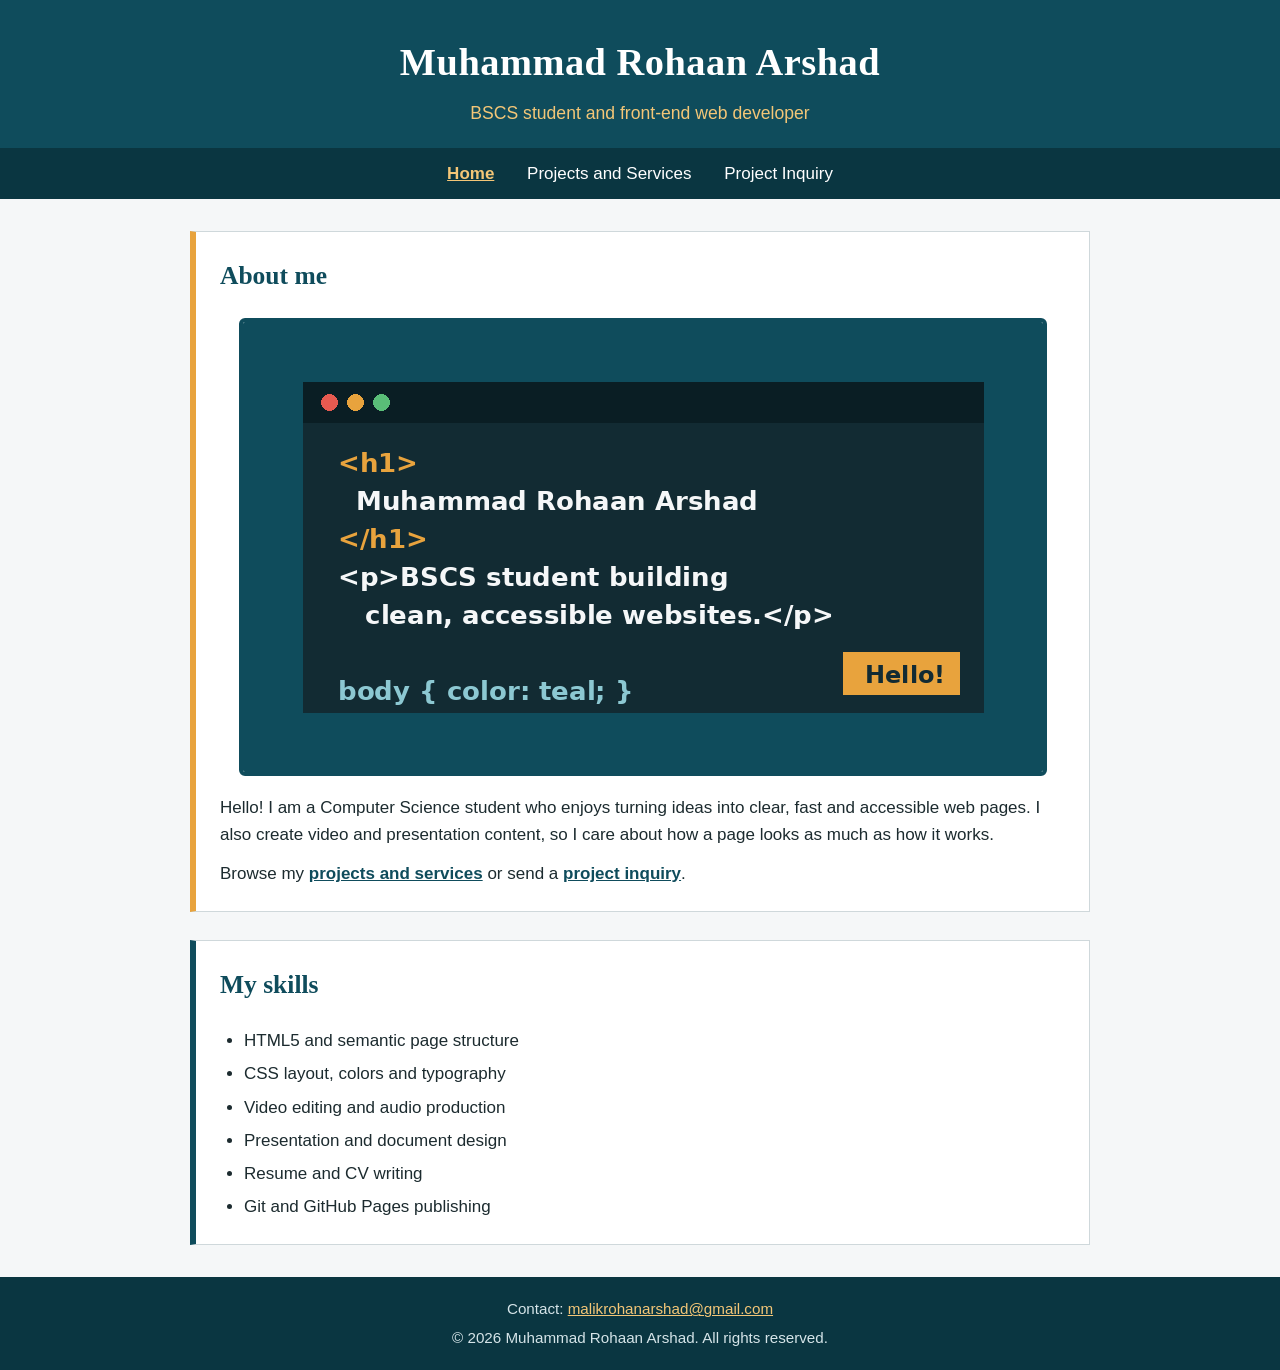
<file: portfolio-website/index.html>
<!DOCTYPE html>
<html lang="en">
<head>
  <meta charset="utf-8">
  <meta name="viewport" content="width=device-width, initial-scale=1">
  <title>Home | Muhammad Rohaan Arshad Portfolio</title>
</head>
<body style="margin:0; font-family:'Segoe UI', Arial, sans-serif; font-size:17px; line-height:1.6; color:#1c2b2f; background-color:#f5f7f8;">

  <header style="background-color:#0f4c5c; color:#ffffff; padding:32px 24px 20px; text-align:center;">
    <h1 style="margin:0; font-family:Georgia, 'Times New Roman', serif; font-size:2.4rem; letter-spacing:0.5px;">Muhammad Rohaan Arshad</h1>
    <p style="margin:6px 0 0; color:#f3c677; font-size:1.1rem;">BSCS student and front-end web developer</p>
  </header>

  <nav style="background-color:#0a3641; padding:12px 24px; text-align:center;">
    <a href="index.html" style="color:#f3c677; font-weight:bold; text-decoration:underline; margin:0 14px;">Home</a>
    <a href="information.html" style="color:#ffffff; text-decoration:none; margin:0 14px;">Projects and Services</a>
    <a href="registration.html" style="color:#ffffff; text-decoration:none; margin:0 14px;">Project Inquiry</a>
  </nav>

  <main style="max-width:900px; margin:0 auto; padding:32px 24px;">

    <section style="background-color:#ffffff; border:1px solid #cfd8db; border-left:6px solid #e8a33d; padding:24px; margin-bottom:28px;">
      <h2 style="margin-top:0; font-family:Georgia, 'Times New Roman', serif; color:#0f4c5c;">About me</h2>
      <img src="images/hero.png" alt="Illustration of a code editor window showing an HTML heading with the name Muhammad Rohaan Arshad and a Hello button" width="800" height="450" style="display:block; max-width:100%; height:auto; border:4px solid #0f4c5c; border-radius:6px; margin:0 auto 18px;">
      <p style="margin:0 0 12px;">Hello! I am a Computer Science student who enjoys turning ideas into clear, fast and accessible web pages. I also create video and presentation content, so I care about how a page looks as much as how it works.</p>
      <p style="margin:0;">Browse my <a href="information.html" style="color:#0f4c5c; font-weight:bold;">projects and services</a> or send a <a href="registration.html" style="color:#0f4c5c; font-weight:bold;">project inquiry</a>.</p>
    </section>

    <section style="background-color:#ffffff; border:1px solid #cfd8db; border-left:6px solid #0f4c5c; padding:24px;">
      <h2 style="margin-top:0; font-family:Georgia, 'Times New Roman', serif; color:#0f4c5c;">My skills</h2>
      <ul style="margin:0; padding-left:24px;">
        <li style="margin-bottom:6px;">HTML5 and semantic page structure</li>
        <li style="margin-bottom:6px;">CSS layout, colors and typography</li>
        <li style="margin-bottom:6px;">Video editing and audio production</li>
        <li style="margin-bottom:6px;">Presentation and document design</li>
        <li style="margin-bottom:6px;">Resume and CV writing</li>
        <li>Git and GitHub Pages publishing</li>
      </ul>
    </section>
  </main>

  <footer style="background-color:#0a3641; color:#d5e4e8; text-align:center; padding:20px 24px; font-size:0.95rem;">
    <p style="margin:0 0 4px;">Contact: <a href="mailto:rohaan.dev@example.com" style="color:#f3c677;">malikrohanarshad@gmail.com</a></p>
    <p style="margin:0;">&copy; 2026 Muhammad Rohaan Arshad. All rights reserved.</p>
  </footer>

</body>
</html>
</file>
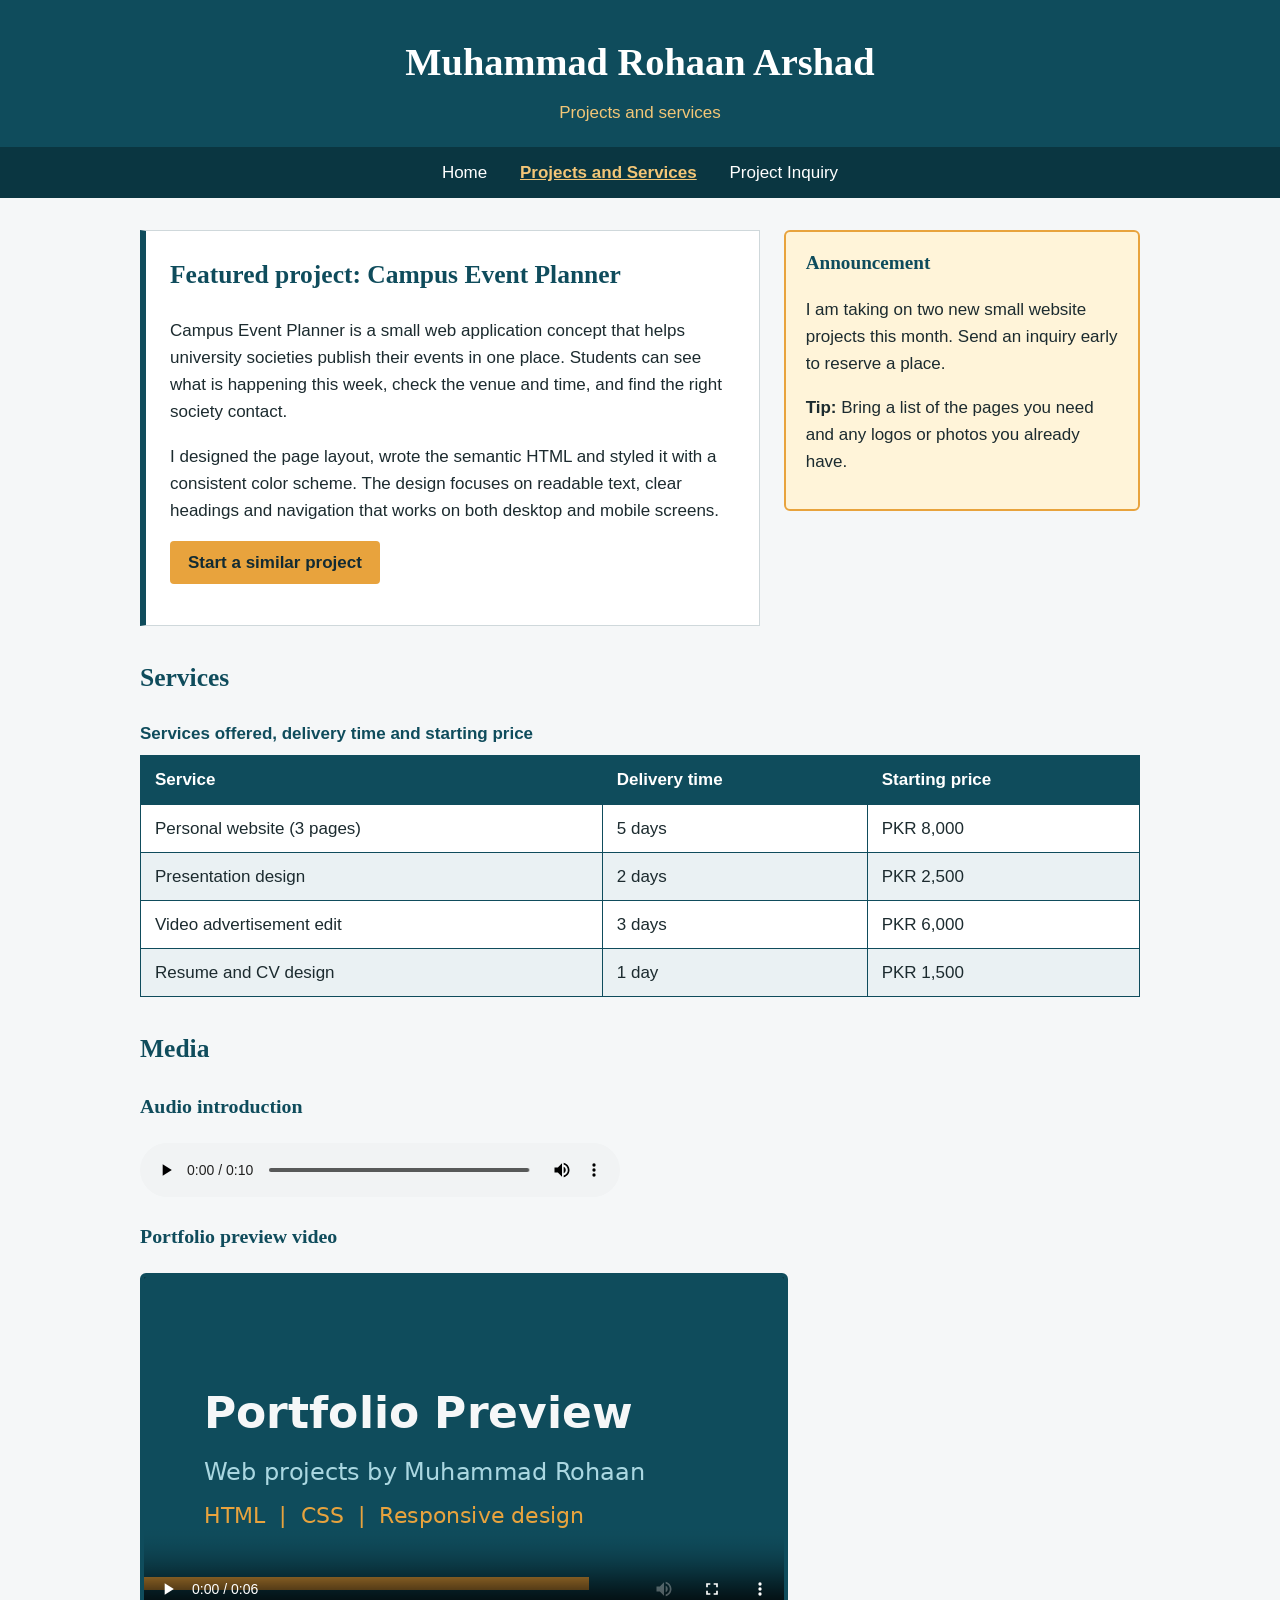
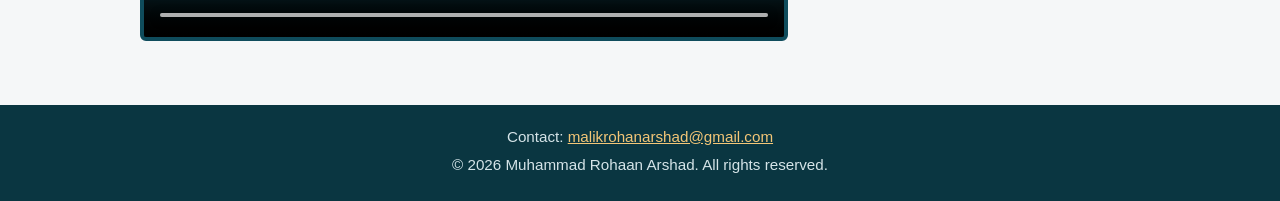
<file: portfolio-website/information.html>
<!DOCTYPE html>
<html lang="en">
<head>
  <meta charset="utf-8">
  <meta name="viewport" content="width=device-width, initial-scale=1">
  <title>Projects and Services | Muhammad Rohaan Arshad Portfolio</title>
  <style>
    body {
      margin: 0;
      font-family: "Segoe UI", Arial, sans-serif;
      font-size: 17px;
      line-height: 1.6;
      color: #1c2b2f;
      background-color: #f5f7f8;
    }
    header {
      background-color: #0f4c5c;
      color: #ffffff;
      padding: 32px 24px 20px;
      text-align: center;
    }
    h1 { margin: 0; font-family: Georgia, "Times New Roman", serif; font-size: 2.4rem; }
    h2, h3 { font-family: Georgia, "Times New Roman", serif; color: #0f4c5c; }
    header p { margin: 6px 0 0; color: #f3c677; }
    footer {
      background-color: #0a3641;
      color: #d5e4e8;
      text-align: center;
      padding: 20px 24px;
      font-size: 0.95rem;
    }
    footer p { margin: 0 0 4px; }
    footer a { color: #f3c677; }

    .site-nav { background-color: #0a3641; padding: 12px 24px; text-align: center; }
    .site-nav a { color: #ffffff; text-decoration: none; margin: 0 14px; }
    .site-nav a.current { color: #f3c677; font-weight: bold; text-decoration: underline; }
    .notice {
      background-color: #fff4d9;
      border: 2px solid #e8a33d;
      border-radius: 6px;
      padding: 16px 20px;
    }

    a[href="registration.html"].button-link {
      display: inline-block;
      background-color: #e8a33d;
      color: #122b33;
      font-weight: bold;
      text-decoration: none;
      padding: 8px 18px;
      border-radius: 4px;
    }

    #page-content {
      max-width: 1000px;
      margin: 0 auto;
      padding: 32px 24px;
    }

    .layout { display: flex; flex-wrap: wrap; gap: 24px; margin-bottom: 32px; }
    article { flex: 2 1 380px; background-color: #ffffff; border: 1px solid #cfd8db; border-left: 6px solid #0f4c5c; padding: 24px; }
    aside { flex: 1 1 220px; align-self: flex-start; }
    article h2 { margin-top: 0; }
    aside h2 { margin-top: 0; font-size: 1.2rem; }

    table { width: 100%; border-collapse: collapse; background-color: #ffffff; }
    caption { caption-side: top; text-align: left; font-weight: bold; padding: 0 0 8px; color: #0f4c5c; }
    th, td { border: 1px solid #0f4c5c; padding: 10px 14px; text-align: left; }
    th { background-color: #0f4c5c; color: #ffffff; }
    tbody tr:nth-child(even) { background-color: #eaf1f3; }

    section.panel { margin-bottom: 32px; }
    audio { display: block; width: 100%; max-width: 480px; margin: 8px 0 24px; }
    video { display: block; width: 100%; max-width: 640px; height: auto; border: 4px solid #0f4c5c; border-radius: 6px; background-color: #000000; }
  </style>
</head>
<body>

  <header>
    <h1>Muhammad Rohaan Arshad</h1>
    <p>Projects and services</p>
  </header>

  <nav class="site-nav">
    <a href="index.html">Home</a>
    <a href="information.html" class="current">Projects and Services</a>
    <a href="registration.html">Project Inquiry</a>
  </nav>

  <main id="page-content">

    <div class="layout">
      <article>
        <h2>Featured project: Campus Event Planner</h2>
        <p>Campus Event Planner is a small web application concept that helps university societies publish their events in one place. Students can see what is happening this week, check the venue and time, and find the right society contact.</p>
        <p>I designed the page layout, wrote the semantic HTML and styled it with a consistent color scheme. The design focuses on readable text, clear headings and navigation that works on both desktop and mobile screens.</p>
        <p><a href="registration.html" class="button-link">Start a similar project</a></p>
      </article>

      <!-- Related information -->
      <aside class="notice">
        <h2>Announcement</h2>
        <p>I am taking on two new small website projects this month. Send an inquiry early to reserve a place.</p>
        <p><strong>Tip:</strong> Bring a list of the pages you need and any logos or photos you already have.</p>
      </aside>
    </div>

    <section class="panel">
      <h2>Services</h2>
      <table>
        <caption>Services offered, delivery time and starting price</caption>
        <thead>
          <tr>
            <th scope="col">Service</th>
            <th scope="col">Delivery time</th>
            <th scope="col">Starting price</th>
          </tr>
        </thead>
        <tbody>
          <tr>
            <td>Personal website (3 pages)</td>
            <td>5 days</td>
            <td>PKR 8,000</td>
          </tr>
          <tr>
            <td>Presentation design</td>
            <td>2 days</td>
            <td>PKR 2,500</td>
          </tr>
          <tr>
            <td>Video advertisement edit</td>
            <td>3 days</td>
            <td>PKR 6,000</td>
          </tr>
          <tr>
            <td>Resume and CV design</td>
            <td>1 day</td>
            <td>PKR 1,500</td>
          </tr>
        </tbody>
      </table>
    </section>

    <section class="panel">
      <h2>Media</h2>

      <h3>Audio introduction</h3>
      <audio controls>
        <source src="media/intro.mp3" type="audio/mpeg">
        <source src="media/intro.ogg" type="audio/ogg">
        Your browser does not support the audio element. You can <a href="media/intro.mp3">download the audio clip</a> instead.
      </audio>

      <h3>Portfolio preview video</h3>
      <video controls width="640" height="360" poster="images/video-poster.png">
        <source src="media/preview.mp4" type="video/mp4">
        <source src="media/preview.webm" type="video/webm">
        Your browser does not support the video element. You can <a href="media/preview.mp4">download the video clip</a> instead.
      </video>
    </section>
  </main>

  <footer>
    <p>Contact: <a href="mailto:rohaan.dev@example.com">malikrohanarshad@gmail.com</a></p>
    <p>&copy; 2026 Muhammad Rohaan Arshad. All rights reserved.</p>
  </footer>

</body>
</html>
</file>
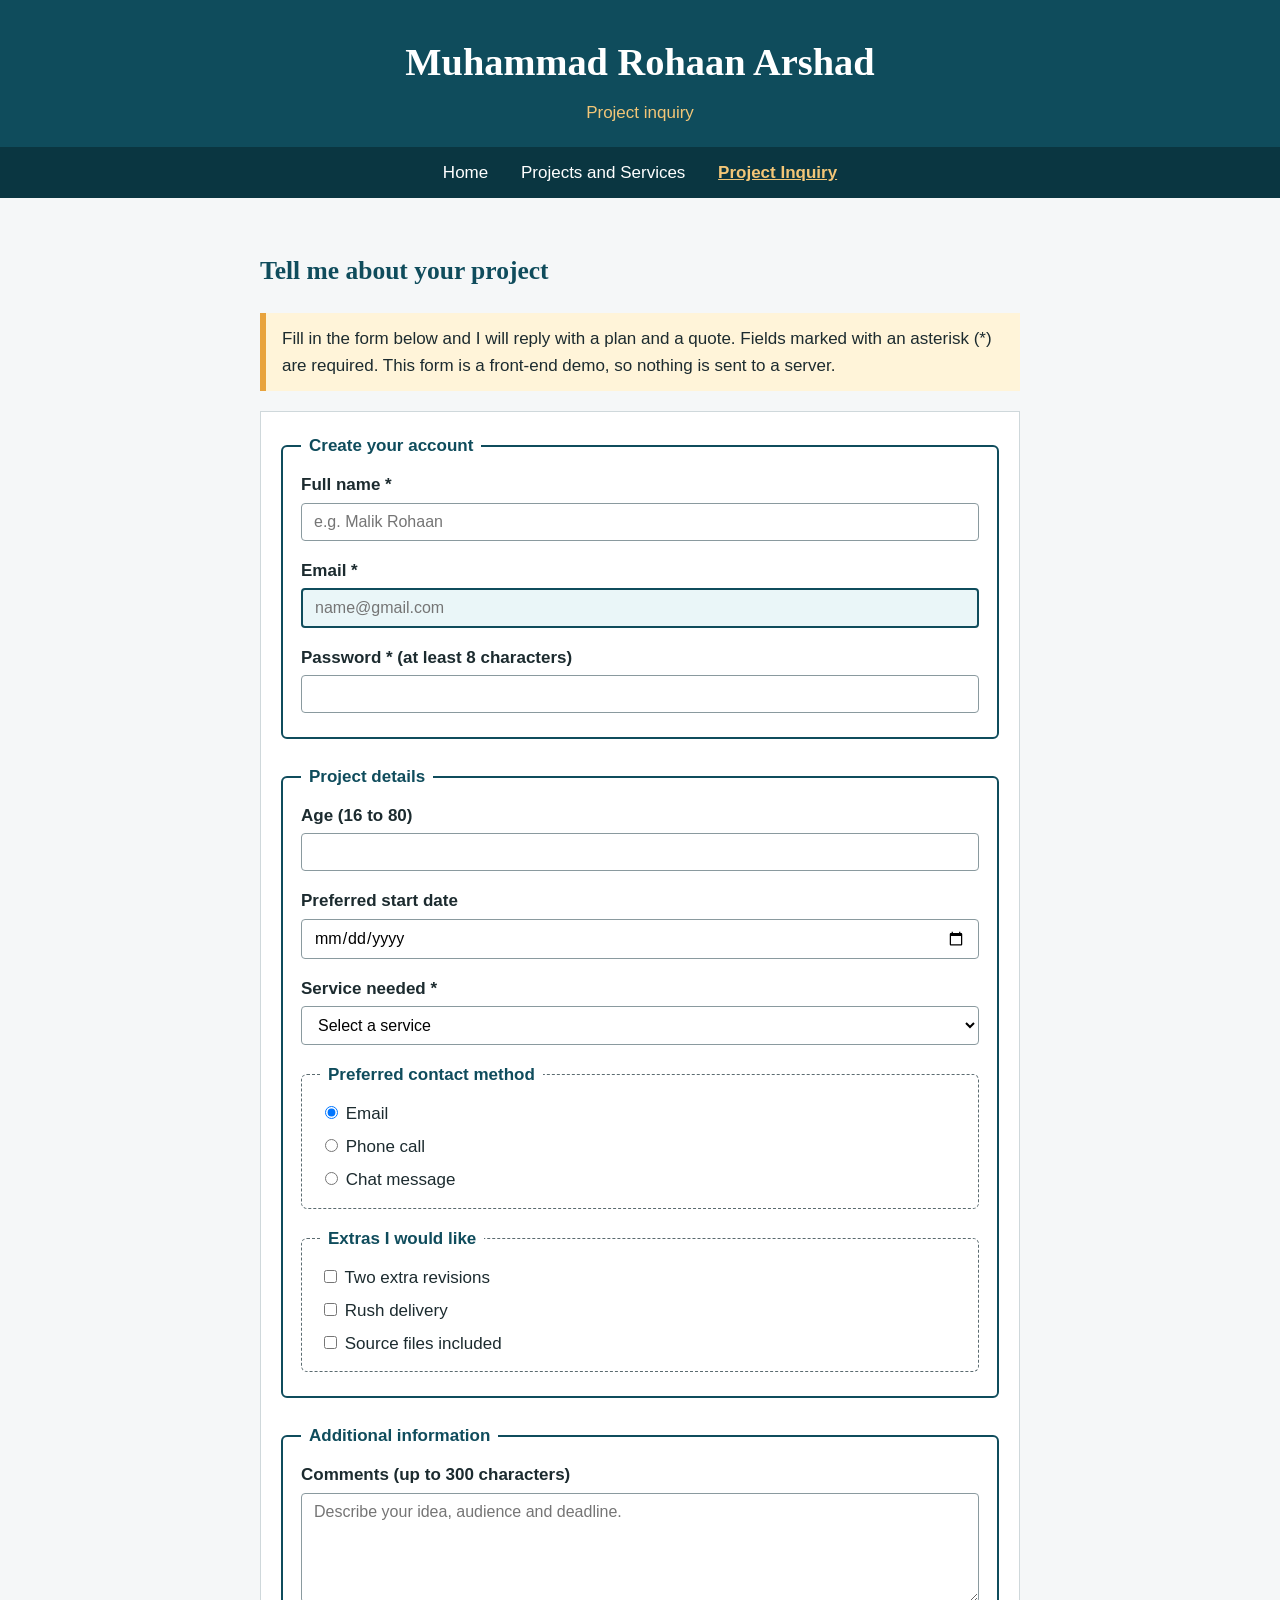
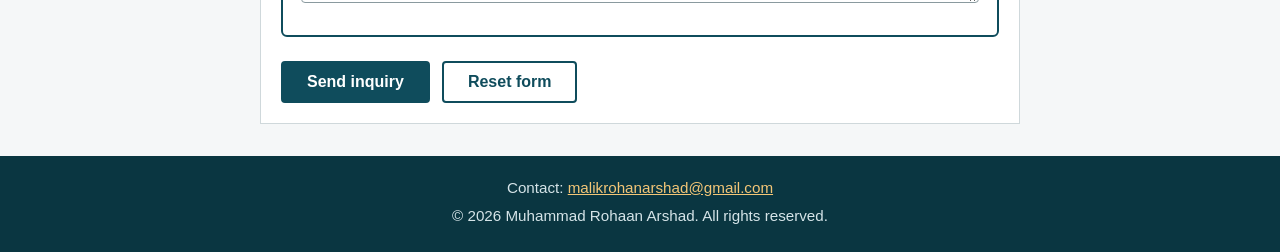
<file: portfolio-website/registration.html>
<!DOCTYPE html>
<html lang="en">
<head>
  <meta charset="utf-8">
  <meta name="viewport" content="width=device-width, initial-scale=1">
  <title>Project Inquiry | Muhammad Rohaan Arshad Portfolio</title>
  <link rel="stylesheet" href="style.css">
</head>
<body>

  <header>
    <h1>Muhammad Rohaan Arshad</h1>
    <p>Project inquiry</p>
  </header>

  <nav class="site-nav">
    <a href="index.html">Home</a>
    <a href="information.html">Projects and Services</a>
    <a href="registration.html" class="current">Project Inquiry</a>
  </nav>

  <main>
    <h2>Tell me about your project</h2>
    <p class="intro">Fill in the form below and I will reply with a plan and a quote. Fields marked with an asterisk (*) are required. This form is a front-end demo, so nothing is sent to a server.</p>

    <form id="registration-form" action="#" method="get">

      <fieldset>
        <legend>Create your account</legend>

        <div class="field">
          <label for="full-name">Full name *</label>
          <input type="text" id="full-name" name="full_name" placeholder="e.g. Malik Rohaan " required>
        </div>

        <div class="field">
          <label for="email">Email *</label>
          <input type="email" id="email" name="email" placeholder="name@gmail.com" required>
        </div>

        <div class="field">
          <label for="password">Password * (at least 8 characters)</label>
          <input type="password" id="password" name="password" minlength="8" required>
        </div>
      </fieldset>

      <fieldset>
        <legend>Project details</legend>

        <div class="field">
          <label for="age">Age (16 to 80)</label>
          <input type="number" id="age" name="age" min="16" max="80">
        </div>

        <div class="field">
          <label for="preferred-date">Preferred start date</label>
          <input type="date" id="preferred-date" name="preferred_date">
        </div>

        <div class="field">
          <label for="service">Service needed *</label>
          <select id="service" name="service" required>
            <option value="" disabled selected>Select a service</option>
            <option value="website">Personal website</option>
            <option value="presentation">Presentation design</option>
            <option value="video">Video advertisement edit</option>
            <option value="resume">Resume and CV design</option>
          </select>
        </div>

        <fieldset class="inner-group">
          <legend>Preferred contact method</legend>
          <label class="choice" for="contact-email"><input type="radio" id="contact-email" name="contact_method" value="email" checked> Email</label>
          <label class="choice" for="contact-phone"><input type="radio" id="contact-phone" name="contact_method" value="phone"> Phone call</label>
          <label class="choice" for="contact-chat"><input type="radio" id="contact-chat" name="contact_method" value="chat"> Chat message</label>
        </fieldset>

        <fieldset class="inner-group">
          <legend>Extras I would like</legend>
          <label class="choice" for="extra-revisions"><input type="checkbox" id="extra-revisions" name="extras" value="revisions"> Two extra revisions</label>
          <label class="choice" for="extra-rush"><input type="checkbox" id="extra-rush" name="extras" value="rush"> Rush delivery</label>
          <label class="choice" for="extra-source"><input type="checkbox" id="extra-source" name="extras" value="source"> Source files included</label>
        </fieldset>
      </fieldset>

      <fieldset>
        <legend>Additional information</legend>
        <div class="field">
          <label for="comments">Comments (up to 300 characters)</label>
          <textarea id="comments" name="comments" rows="5" maxlength="300" placeholder="Describe your idea, audience and deadline."></textarea>
        </div>
      </fieldset>

      <div class="actions">
        <button type="submit">Send inquiry</button>
        <button type="reset">Reset form</button>
      </div>
    </form>
  </main>

  <!-- Footer -->
  <footer>
    <p>Contact: <a href="mailto:malikrohanarshad@gmail.com">malikrohanarshad@gmail.com</a></p>
    <p>&copy; 2026 Muhammad Rohaan Arshad. All rights reserved.</p>
  </footer>

</body>
</html>
</file>
<file: portfolio-website/style.css>
/* ==========================================================
   style.css - external stylesheet for registration.html
   Colors match the other two pages:
   teal #0f4c5c, dark teal #0a3641, amber #e8a33d, page #f5f7f8
   ========================================================== */

/* Element selector: styles every body, header, h1, h2, p, footer */
body {
  margin: 0;
  font-family: "Segoe UI", Arial, sans-serif;
  font-size: 17px;
  line-height: 1.6;
  color: #1c2b2f;
  background-color: #f5f7f8;
}
header {
  background-color: #0f4c5c;
  color: #ffffff;
  padding: 32px 24px 20px;
  text-align: center;
}
h1 { margin: 0; font-family: Georgia, "Times New Roman", serif; font-size: 2.4rem; }
header p { margin: 6px 0 0; color: #f3c677; }
h2 { font-family: Georgia, "Times New Roman", serif; color: #0f4c5c; }
main { max-width: 760px; margin: 0 auto; padding: 32px 24px; }
footer {
  background-color: #0a3641;
  color: #d5e4e8;
  text-align: center;
  padding: 20px 24px;
  font-size: 0.95rem;
}
footer p { margin: 0 0 4px; }
footer a { color: #f3c677; }

/* Class selector: .site-nav is the navigation bar, .intro is the opening paragraph */
.site-nav { background-color: #0a3641; padding: 12px 24px; text-align: center; }
.site-nav a { color: #ffffff; text-decoration: none; margin: 0 14px; }
.site-nav a.current { color: #f3c677; font-weight: bold; text-decoration: underline; }
.intro { background-color: #fff4d9; border-left: 6px solid #e8a33d; padding: 12px 16px; }

/* Hover feedback on links (also used on buttons below) */
.site-nav a:hover { color: #f3c677; text-decoration: underline; }
footer a:hover { color: #ffffff; }

/* ID selector: #registration-form controls the form card itself */
#registration-form {
  background-color: #ffffff;
  border: 1px solid #cfd8db;
  padding: 20px;
  margin-top: 20px;
}

/* Fieldsets and legends group related controls */
fieldset {
  border: 2px solid #0f4c5c;
  border-radius: 6px;
  margin: 0 0 24px;
  padding: 12px 18px 8px;
}
legend { padding: 0 8px; font-weight: bold; color: #0f4c5c; }
fieldset.inner-group { border: 1px dashed #5b6b70; margin: 8px 0 16px; }

/* Labels and spacing */
.field { margin-bottom: 16px; }
label { display: block; font-weight: 600; margin-bottom: 4px; }
label.choice { font-weight: normal; margin-bottom: 6px; }

/* Inputs, dropdown and textarea share one base look */
input[type="text"],
input[type="password"],
input[type="number"],
input[type="date"],
select,
textarea {
  box-sizing: border-box;
  width: 100%;
  padding: 9px 12px;
  font-family: inherit;
  font-size: 1rem;
  border: 1px solid #8a9a9f;
  border-radius: 4px;
  background-color: #ffffff;
}

/* Attribute selector: only the email input gets a thick teal border and tinted background */
input[type="email"] {
  box-sizing: border-box;
  width: 100%;
  padding: 9px 12px;
  font-family: inherit;
  font-size: 1rem;
  border: 2px solid #0f4c5c;
  border-radius: 4px;
  background-color: #eaf6f8;
}

/* Focus feedback: visible outline and warm background while typing */
input:focus,
select:focus,
textarea:focus {
  outline: 3px solid #e8a33d;
  outline-offset: 1px;
  background-color: #fffaf0;
  border-color: #0f4c5c;
}

/* Buttons */
.actions { display: flex; gap: 12px; flex-wrap: wrap; }
button {
  padding: 10px 24px;
  font-family: inherit;
  font-size: 1rem;
  font-weight: bold;
  border: 2px solid #0f4c5c;
  border-radius: 4px;
  cursor: pointer;
}
button[type="submit"] { background-color: #0f4c5c; color: #ffffff; }
button[type="reset"] { background-color: #ffffff; color: #0f4c5c; }

/* Hover feedback on buttons */
button[type="submit"]:hover { background-color: #e8a33d; border-color: #e8a33d; color: #122b33; }
button[type="reset"]:hover { background-color: #eaf1f3; }
button:focus-visible { outline: 3px solid #e8a33d; outline-offset: 2px; }
</file>
